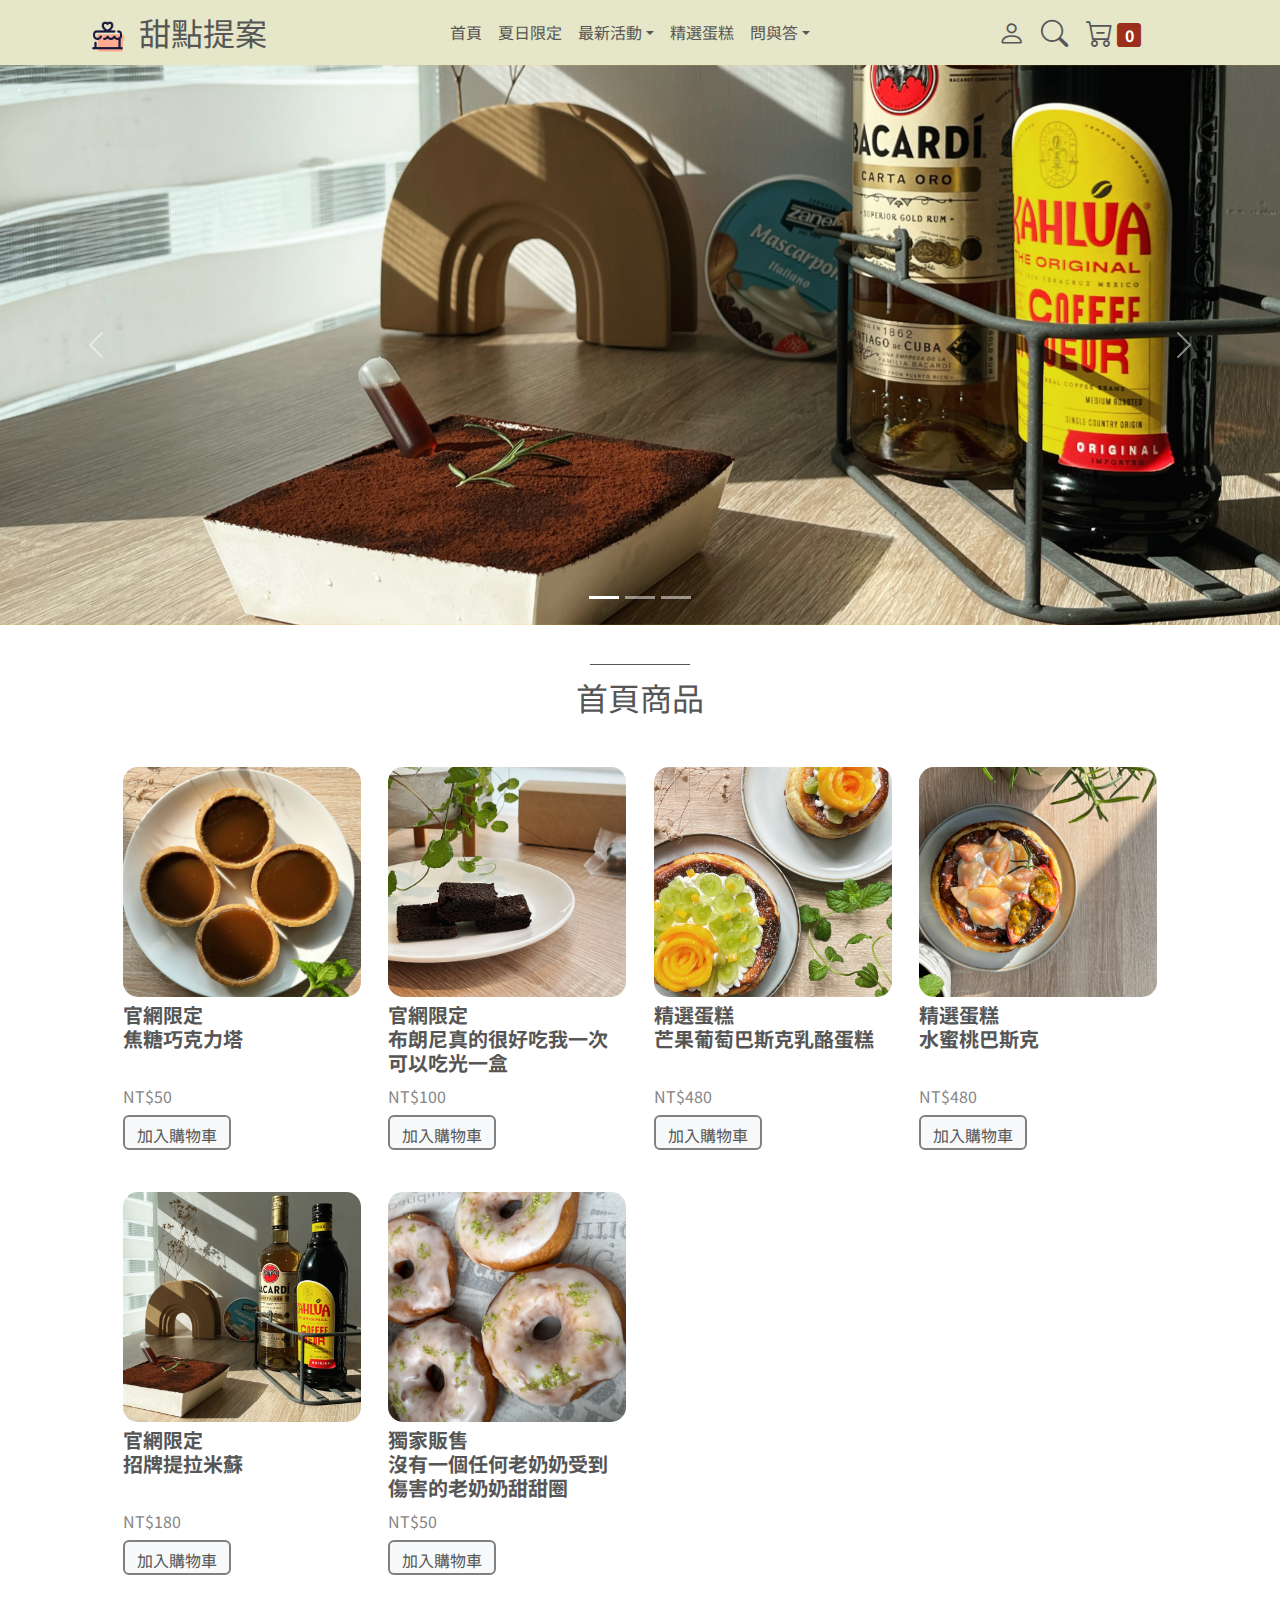
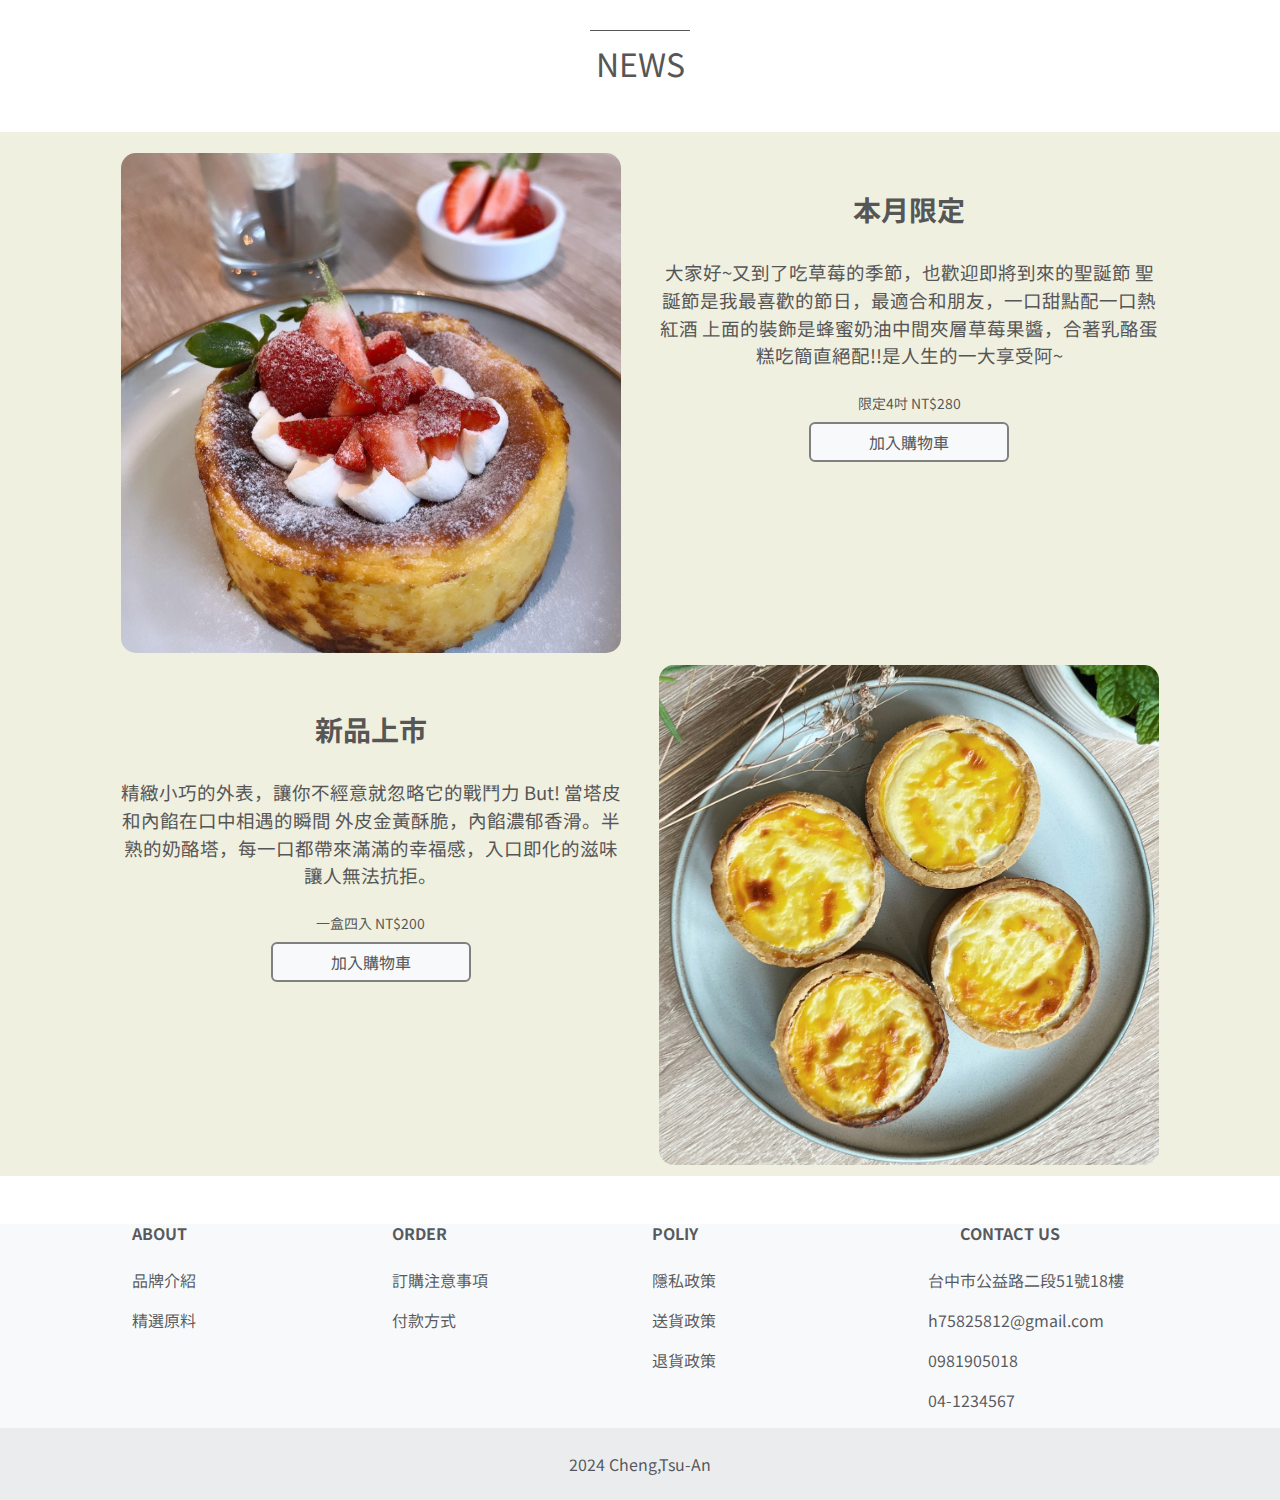
<file: index.html>
<!DOCTYPE html>
<html lang="en">
  <head>
    <meta charset="UTF-8" />
    <meta name="viewport" content="width=device-width, initial-scale=1.0" />
    <link
      rel="stylesheet"
      href="https://cdn.jsdelivr.net/npm/bootstrap-icons@1.11.3/font/bootstrap-icons.min.css"
    />
    <!--  icon -->
    <!-- <link rel="icon" href="./image/icons8-wedding-cake-pulsar-color-96.png" /> -->

    <!--  字體 -->
    <link rel="preconnect" href="https://fonts.googleapis.com" />
    <link rel="preconnect" href="https://fonts.gstatic.com" crossorigin />
    <link
      href="https://fonts.googleapis.com/css2?family=Noto+Sans+JP:wght@100..900&display=swap"
      rel="stylesheet"
    />

    <!-- <link rel="stylesheet" href="./_css/bootstrap.css" /> -->
    <!-- <script src="./_js/bootstrap.bundle.js"></script> -->

    <link
      rel="stylesheet"
      href="https://cdn.jsdelivr.net/npm/bootstrap@5.3.3/dist/css/bootstrap.min.css"
    />
    <script src="https://cdn.jsdelivr.net/npm/bootstrap@5.3.3/dist/js/bootstrap.bundle.min.js"></script>
    <link rel="stylesheet" href="./style.css" />
    <title>甜點提案</title>
  </head>
  <script>
    //連結到會員登入
    function openLogin(url) {
      window.open(url).focus(); //使用"_blank"開新分頁
    }
    // 增加購物車的數字
    function addNumber(event) {
      event.preventDefault(); // 防止默認的a標籤跳轉行為
      var numberElements = document.querySelectorAll(".number");
      numberElements.forEach(function (numberElement) {
        var currentNumber = parseInt(numberElement.textContent);
        numberElement.textContent = currentNumber + 1;
      });
    }
  </script>
  <body>
    <section class="">
      <nav
        class="navbar navbar-expand-lg navbar-dark sticky-top"
        style="align-items: center; background-color: rgb(230, 230, 200)"
      >
        <div class="container justify-content-between">
          <button
            class="navbar-toggler"
            type="button"
            data-bs-toggle="collapse"
            data-bs-target="#collapsibleNavbar"
          >
            <span class="navbar-toggler-icon"></span>
          </button>
          <div style="width: 180px; height: 100%; padding-left: 8px">
            <a
              class="navbar-brand"
              href="#"
              style="font-size: 2rem; color: #565656"
              ><img
                src="./icons8-wedding-cake-pulsar-color-96.png"
                alt=""
                id="cakeIcon"
              />
              &nbsp;甜點提案</a
            >
          </div>

          <!-- icon1 -->
          <div class="nav_icon1" style="height: 100%; width: 120px">
            <ul
              class="navbar-nav"
              style="flex-direction: row; width: 100%; height: 100%"
            >
              <li
                class="dropdown"
                style="margin-left: 8px; width: 33px; height: 6.1vh"
              >
                <a
                  class="dropdown-toggle no-caret"
                  href="#"
                  role="button"
                  data-bs-toggle="dropdown"
                  aria-expanded="false"
                  data-bs-offset="0,50"
                  onclick="openLogin('\logIn.html')"
                  ><i class="bi bi-person"></i
                ></a>
                <!-- 會員連結 -->
              </li>

              <!-- 購物車1 -->
              <li class="">
                <div style="width: 75px; height: 100%">
                  <a class="car" href=""
                    ><i class="bi bi-cart-dash ms-2"></i
                  ></a>

                  <a class="carNumber" href="">
                    <i class="bi bi-square-fill icon"></i>
                    <span class="number"><b>0</b></span>
                  </a>
                </div>
              </li>
            </ul>
          </div>
          <!-- +這下 -->
          <div
            class="collapse navbar-collapse justify-content-center"
            id="collapsibleNavbar"
          >
            <ul class="navbar-nav">
              <li class="nav-item">
                <a class="nav-link" href="#">首頁</a>
              </li>
              <li class="nav-item">
                <a class="nav-link" href="#">夏日限定</a>
                <!--連結老奶奶-->
              </li>
              <li class="nav-item dropdown">
                <a
                  class="nav-link dropdown-toggle"
                  href="#"
                  role="button"
                  data-bs-toggle="dropdown"
                  >最新活動</a
                >
                <ul class="dropdown-menu">
                  <li><a class="dropdown-item" href="#">本月限定</a></li>
                  <li><a class="dropdown-item" href="#">新品上市</a></li>
                </ul>
              </li>
              <li class="nav-item">
                <a class="nav-link" href="#">精選蛋糕</a>
              </li>
              <li class="nav-item dropdown">
                <a
                  class="nav-link dropdown-toggle"
                  href="#"
                  role="button"
                  data-bs-toggle="dropdown"
                  >問與答</a
                >
                <ul class="dropdown-menu">
                  <li><a class="dropdown-item" href="#">隱私政策</a></li>
                  <li><a class="dropdown-item" href="#">送貨政策</a></li>
                  <li><a class="dropdown-item" href="#">退貨政策</a></li>
                  <li><a class="dropdown-item" href="#">訂購注意事項</a></li>
                  <li><a class="dropdown-item" href="#">付款方式</a></li>
                </ul>
              </li>
              <li id="itemSearch" class="nav-item dropdown">
                <a
                  class="nav-link dropdown-toggle"
                  href="#"
                  role="button"
                  data-bs-toggle="dropdown"
                  >商品搜尋</a
                >
                <ul class="dropdown-menu">
                  <li>
                    <form class="d-flex" role="search">
                      <input
                        class="form-control me-2 ms-2"
                        type="search"
                        placeholder="請輸入要尋找的商品"
                        aria-label="Search"
                      />
                      <button
                        class="btn btn-outline-secondary me-2"
                        type="submit"
                        style="width: 100px"
                      >
                        搜尋
                      </button>
                    </form>
                  </li>
                </ul>
              </li>
            </ul>
          </div>
          <div class="nav_icon2" style="height: 100%; width: 200px">
            <ul
              class="navbar-nav"
              style="flex-direction: row; width: 100%; height: 100%"
            >
              <li class="dropdown" style="width: 100%; height: 100%">
                <a
                  style="width: 100%; height: 100%"
                  class="dropdown-toggle no-caret"
                  href="#"
                  role="button"
                  data-bs-toggle="dropdown"
                  ><i class="bi bi-person"></i
                ></a>
                <ul
                  class="dropdown-menu dropdown-menu-end"
                  style="width: 170px"
                >
                  <li class="w-100">
                    <form class="d-flex flex-wrap w-100" role="search">
                      <button
                        id="btn_menber"
                        class="btn btn-outline-secondary mt-1 w-100 ms-2 me-2"
                        type="submit"
                        style="width: 100px"
                        onclick="openLogin('\logIn.html')"
                      >
                        會員登入
                      </button>
                      <button
                        id="btn_reg"
                        class="btn btn-outline-secondary mt-1 w-100 ms-2 me-2"
                        type="submit"
                        style="width: 100px"
                      >
                        註冊新會員
                      </button>
                    </form>
                  </li>
                </ul>
              </li>
              <li
                class="dropdown"
                style="width: 100%; height: 100%; padding-left: 5px"
              >
                <a
                  class="dropdown-toggle no-caret"
                  href="#"
                  role="button"
                  data-bs-toggle="dropdown"
                  style="width: 100%; height: 100%"
                  ><i class="bi bi-search" style="width: 100%; height: 100%"></i
                ></a>
                <ul
                  class="dropdown-menu dropdown-menu-end"
                  style="width: 170px"
                >
                  <li class="w-100">
                    <form class="d-flex flex-wrap w-100" role="search">
                      <input
                        class="form-control me-2 ms-2"
                        type="search"
                        placeholder="請輸入商品名"
                        aria-label="Search"
                      />
                      <button
                        class="btn btn-outline-secondary mt-1 w-100 ms-2 me-2"
                        type="submit"
                        style="width: 100px"
                      >
                        搜尋
                      </button>
                    </form>
                  </li>
                </ul>
              </li>
              <li class="">
                <!-- 購物車icon -->
                <div
                  style="margin-right: 50px; width: 70px; height: 100%"
                  data-bs-toggle="offcanvas"
                  data-bs-target="#offcanvasNavbar"
                  aria-controls="offcanvasNavbar"
                  aria-label="Toggle navigation"
                >
                  <a
                    class="car"
                    href=""
                    data-bs-toggle="offcanvas"
                    data-bs-target="#offcanvasNavbar"
                    aria-controls="offcanvasNavbar"
                    aria-label="Toggle navigation"
                    ><i class="bi bi-cart-dash ms-2"></i
                  ></a>

                  <a
                    class="carNumber"
                    href=""
                    data-bs-toggle="offcanvas"
                    data-bs-target="#offcanvasNavbar"
                    aria-controls="offcanvasNavbar"
                    aria-label="Toggle navigation"
                  >
                    <i class="bi bi-square-fill icon"></i>
                    <span class="number"><b>0</b></span>
                  </a>
                </div>
              </li>
            </ul>
          </div>
        </div>
      </nav>
      <div
        class="offcanvas offcanvas-end"
        tabindex="-1"
        id="offcanvasNavbar"
        aria-labelledby="offcanvasNavbarLabel"
      >
        <div class="offcanvas-header">
          <h5 class="offcanvas-title" id="offcanvasNavbarLabel">購物車2</h5>
          <button
            type="button"
            class="btn-close"
            data-bs-dismiss="offcanvas"
            aria-label="Close"
          ></button>
        </div>
        <div class="offcanvas-body">
          <ul class="navbar-nav justify-content-end flex-grow-1 pe-3">
            <li class="nav-item">
              <a class="nav-link active" aria-current="page" href="#">Home</a>
            </li>
            <li class="nav-item">
              <a class="nav-link" href="#">Link</a>
            </li>
          </ul>
        </div>
      </div>
      <div class="swaper-div bg-warning">
        <!-- //輪播幻燈片 -->
        <!-- 10. 將第二張圖片改為顯示 ../_image/sunny.jpg，查看畫面效果 -->
        <div id="carouselExample2" class="carousel slide">
          <div class="carousel-indicators">
            <button
              type="button"
              data-bs-target="#carouselExample2"
              data-bs-slide-to="0"
              class="active"
              aria-current="true"
              aria-label="Slide 1"
            ></button>
            <button
              type="button"
              data-bs-target="#carouselExample2"
              data-bs-slide-to="1"
              aria-label="Slide 2"
            ></button>
            <button
              type="button"
              data-bs-target="#carouselExample2"
              data-bs-slide-to="2"
              aria-label="Slide 3"
            ></button>
          </div>
          <!-- overflow: clip" -->
          <div class="carousel-inner">
            <div class="carousel-item active" style="height: 560px">
              <img src="./提拉米蘇H2200.JPG" class="d-block w-100" alt="..." />
            </div>
            <div class="carousel-item" style="height: 560px">
              <img
                src="./芒果提拉米蘇H2200.JPG "
                class="d-block w-100"
                alt="..."
              />
            </div>
            <div class="carousel-item" style="height: 560px">
              <img src="./布朗尼H2200.JPG" class="d-block w-100" alt="..." />
            </div>
          </div>

          <!-- 幻燈片的左右按鈕 -->
          <button
            class="carousel-control-prev"
            type="button"
            data-bs-target="#carouselExample2"
            data-bs-slide="prev"
          >
            <span class="carousel-control-prev-icon" aria-hidden="true"></span>
            <span class="visually-hidden">Previous</span>
          </button>
          <button
            class="carousel-control-next"
            type="button"
            data-bs-target="#carouselExample2"
            data-bs-slide="next"
          >
            <span class="carousel-control-next-icon" aria-hidden="true"></span>
            <span class="visually-hidden">Next</span>
          </button>
        </div>
      </div>
      <!-- 首頁標題上的分隔線 -->
      <div
        class="container d-flex justify-content-center"
        style="width: 100px; height: 40px; border-bottom: 1px solid #565656"
      ></div>
      <!-- 首頁標題 -->
      <div
        class="card_Title d-flex justify-content-center mt-2 mb-5"
        style="width: 100%; height: 45px"
      >
        <p class="fs-2">首頁商品</p>
      </div>
      <!-- 購買卡片 -->
      <div
        class="d-flex flex-row flex-wrap justify-content-center align-items-center mt-3 mx-auto my-0"
        id="cardgroup"
        style="
          max-width: 1040px;

          padding-left: 0px;
          padding-right: 0px;
        "
      >
        <!-- card1 -->
        <div class="card dessertCard">
          <div>
            <div class="card_div_of_img">
              <img
                src="./巧克力塔(小).JPG"
                class="card-img-top w-100"
                alt="..."
              />
            </div>

            <div class="card1_body_div_name">
              <h5 class="card-title">
                <b>官網限定<br />焦糖巧克力塔</b>
              </h5>

              <p class="">NT$50</p>

              <a
                href="#"
                type="button"
                class="btn btn-light"
                onclick="addNumber(event)"
                >加入購物車</a
              >
            </div>
          </div>
        </div>
        <!-- card2 -->
        <div class="card dessertCard">
          <div class="card_div_of_img">
            <img src="./布朗尼(小).JPG" class="card-img-top w-100" alt="..." />
          </div>

          <div class="card1_body_div_name">
            <h5 class="card-title card1_body_name">
              <b>官網限定<br />布朗尼真的很好吃我一次可以吃光一盒</b>
            </h5>
            <p class="card-text">NT$100</p>
            <a href="#" class="btn btn-light" onclick="addNumber(event)"
              >加入購物車</a
            >
          </div>
        </div>
        <!-- card3 -->
        <div class="card dessertCard">
          <div class="card_div_of_img">
            <img src="./巴斯克蛋糕.JPG" class="card-img-top" alt="..." />
          </div>

          <div class="card1_body_div_name">
            <h5 class="card-title">
              <b>精選蛋糕<br />芒果葡萄巴斯克乳酪蛋糕</b>
            </h5>
            <p class="card-text">NT$480</p>
            <a href="#" class="btn btn-light" onclick="addNumber(event)"
              >加入購物車</a
            >
          </div>
        </div>
        <!-- card4 -->
        <div class="card card dessertCard">
          <div class="card_div_of_img">
            <img src="./水蜜桃巴斯克.jpg" class="card-img-top" alt="..." />
          </div>

          <div class="card1_body_div_name">
            <h5 class="card-title card1_body_name">
              <b>精選蛋糕<br />水蜜桃巴斯克</b>
            </h5>
            <p class="card-text">NT$480</p>
            <a href="#" class="btn btn-light" onclick="addNumber(event)"
              >加入購物車</a
            >
          </div>
        </div>
        <!-- card5 -->
        <div class="card card dessertCard">
          <div class="card_div_of_img">
            <img src="./提拉米蘇.JPG" class="card-img-top" alt="..." />
          </div>

          <div class="card1_body_div_name">
            <h5 class="card-title card1_body_name">
              <b>官網限定<br />招牌提拉米蘇</b>
            </h5>
            <p class="card-text">NT$180</p>
            <a href="#" class="btn btn-light" onclick="addNumber(event)"
              >加入購物車</a
            >
          </div>
        </div>
        <!-- card6 -->
        <div class="card card dessertCard">
          <div class="card_div_of_img">
            <img src="./老奶奶甜甜圈選轉.jpg" class="card-img-top" alt="..." />
          </div>

          <div class="card1_body_div_name">
            <h5 class="card-title card1_body_name">
              <b>獨家販售<br />沒有一個任何老奶奶受到傷害的老奶奶甜甜圈</b>
            </h5>
            <p class="card-text">NT$50</p>
            <a href="#" class="btn btn-light" onclick="addNumber(event)"
              >加入購物車</a
            >
          </div>
        </div>
      </div>
      <!-- NEWs標題上的分隔線 -->
      <div
        class="container d-flex justify-content-center"
        style="width: 100px; height: 40px; border-bottom: 1px solid #565656"
      ></div>
      <!-- NEWs標題 -->
      <div
        class="card_Title d-flex justify-content-center mt-2 mb-5"
        style="width: 100%; height: 45px"
      >
        <p class="fs-2">NEWS</p>
      </div>
      <!-- NEWS下面的小填色區塊 -->
      <div
        class="d-flex justify-content-center"
        style="width: 100%; height: 20px; background-color: rgb(240, 240, 225)"
      ></div>
      <!--  -->
      <!-- 2個大購物卡片 -->
      <!-- card-1 的容器 -->
      <div
        class="d-flex justify-content-center align-items-center"
        style="width: 100%; background-color: rgb(240, 240, 225)"
      >
        <!-- card-1 -->
        <div
          class="card"
          style="
            border-radius: 15px;
            width: 100%;
            background-color: rgb(240, 240, 225);
          "
        >
          <div class="row g-0 justify-content-center" style="gap: 2.4rem">
            <div class="col-md-5 card2_div">
              <!-- card-1照片 -->
              <img
                src="./草莓巴斯克-方形.JPG"
                class="img-fluid rounded-start"
                alt="..."
              />
            </div>
            <div class="col-md-5 d-flex card2_Content_div text-center">
              <div id="card2_content_1" class="card-body card2_content">
                <h3 class="card-title"><b>本月限定</b></h3>
                <p class="card-text card2_content_p1">
                  大家好~又到了吃草莓的季節，也歡迎即將到來的聖誕節
                  聖誕節是我最喜歡的節日，最適合和朋友，一口甜點配一口熱紅酒
                  上面的裝飾是蜂蜜奶油中間夾層草莓果醬，合著乳酪蛋糕吃簡直絕配!!是人生的一大享受阿~
                </p>
                <p class="card-text card2_content_p2">
                  <small class="text-body-secondary">限定4吋 NT$280</small>
                </p>
                <a href="#" class="btn btn-light" onclick="addNumber(event)"
                  >加入購物車</a
                >
              </div>
            </div>
          </div>
        </div>
      </div>
      <!-- NEWS下面的小填色區塊(mid中間) -->
      <div id="block_mid"></div>
      <!--  -->
      <!-- card-2 的容器 -->
      <div
        class="d-flex justify-content-center align-items-center"
        style="width: 100%; background-color: rgb(240, 240, 225)"
      >
        <!-- card-2 -->
        <div
          class="card"
          style="width: 100%; background-color: rgb(240, 240, 225)"
        >
          <div
            class="row g-0 d-flex justify-content-center flex-wrap-reverse"
            style="
              gap: 2.4rem;
              background-color: rgb(240, 240, 225);

              width: 100%;
            "
          >
            <div class="col-md-5 card2_Content_div text-center d-flex pt-5">
              <div id="card2_content_2" class="card-body card2_content">
                <h3 class="card-title">
                  <b>新品上市</b>
                </h3>
                <p class="card-text card2_content_p1">
                  精緻小巧的外表，讓你不經意就忽略它的戰鬥力 But!
                  當塔皮和內餡在口中相遇的瞬間
                  外皮金黃酥脆，內餡濃郁香滑。半熟的奶酪塔，每一口都帶來滿滿的幸福感，入口即化的滋味讓人無法抗拒。
                </p>
                <p class="card-text card2_content_p2">
                  <small class="text-body-secondary">一盒四入 NT$200</small>
                </p>
                <a href="#" class="btn btn-light" onclick="addNumber(event)"
                  >加入購物車</a
                >
              </div>
            </div>
            <div class="col-md-5 card2_div">
              <!-- card-2照片 -->
              <img
                src="./乳酪塔方形.JPG"
                class="img-fluid rounded-start"
                alt="..."
              />
            </div>
          </div>
        </div>
      </div>
      <!-- NEWS下面的小填色區塊(card2) -->
      <div id="block_bottom"></div>
      <!--  -->
    </section>
    <!-- footer -->
    <!-- Footer -->
    <footer class="text-center text-lg-start bg-body-tertiary text-muted">
      <!-- Section: Links  -->
      <section class="">
        <div
          class="container text-center text-md-start mt-5"
          style="max-width: 1040px"
        >
          <!-- Grid row -->
          <div class="row mt-3">
            <!-- Grid column -->
            <div class="col-md-3 mx-auto mb-4">
              <!-- Content -->
              <h6 class="text-uppercase fw-bold mb-4">About</h6>
              <p>
                <a href="#!" class="text-reset">品牌介紹</a>
              </p>
              <p>
                <a href="#!" class="text-reset">精選原料</a>
              </p>
            </div>
            <!-- Grid column -->

            <!-- Grid column -->
            <div class="col-md-3 mx-auto mb-4">
              <!-- Links -->
              <h6 class="text-uppercase fw-bold mb-4">Order</h6>
              <p>
                <a href="#!" class="text-reset">訂購注意事項</a>
              </p>
              <p>
                <a href="#!" class="text-reset">付款方式</a>
              </p>
            </div>
            <!-- Grid column -->

            <!-- Grid column -->
            <div class="col-md-3 mx-auto mb-4">
              <!-- Links -->
              <h6 class="text-uppercase fw-bold mb-4">Poliy</h6>
              <p>
                <a href="#!" class="text-reset">隱私政策</a>
              </p>
              <p>
                <a href="#!" class="text-reset">送貨政策</a>
              </p>
              <p>
                <a href="#!" class="text-reset">退貨政策</a>
              </p>
            </div>
            <!-- Grid column -->

            <!-- Grid column -->
            <div class="col-md-3 mx-auto mb-md-0 mb-4">
              <!-- Links -->
              <h6 class="text-uppercase fw-bold mb-4 ms-5">Contact US</h6>
              <p><i class="fas fa-home me-3"></i> 台中市公益路二段51號18樓</p>
              <p>
                <i class="fas fa-envelope me-3"></i>
                h75825812@gmail.com
              </p>
              <p><i class="fas fa-phone me-3"></i> 0981905018</p>
              <p><i class="fas fa-print me-3"></i> 04-1234567</p>
            </div>
            <!-- Grid column -->
          </div>
          <!-- Grid row -->
        </div>
      </section>
      <!-- Section: Links  -->

      <!-- Copyright -->
      <div
        class="text-center p-4"
        style="background-color: rgba(0, 0, 0, 0.05)"
      >
        2024 Cheng,Tsu-An
      </div>
      <!-- Copyright -->
    </footer>
    <!-- Footer -->
  </body>
</html>
</file>
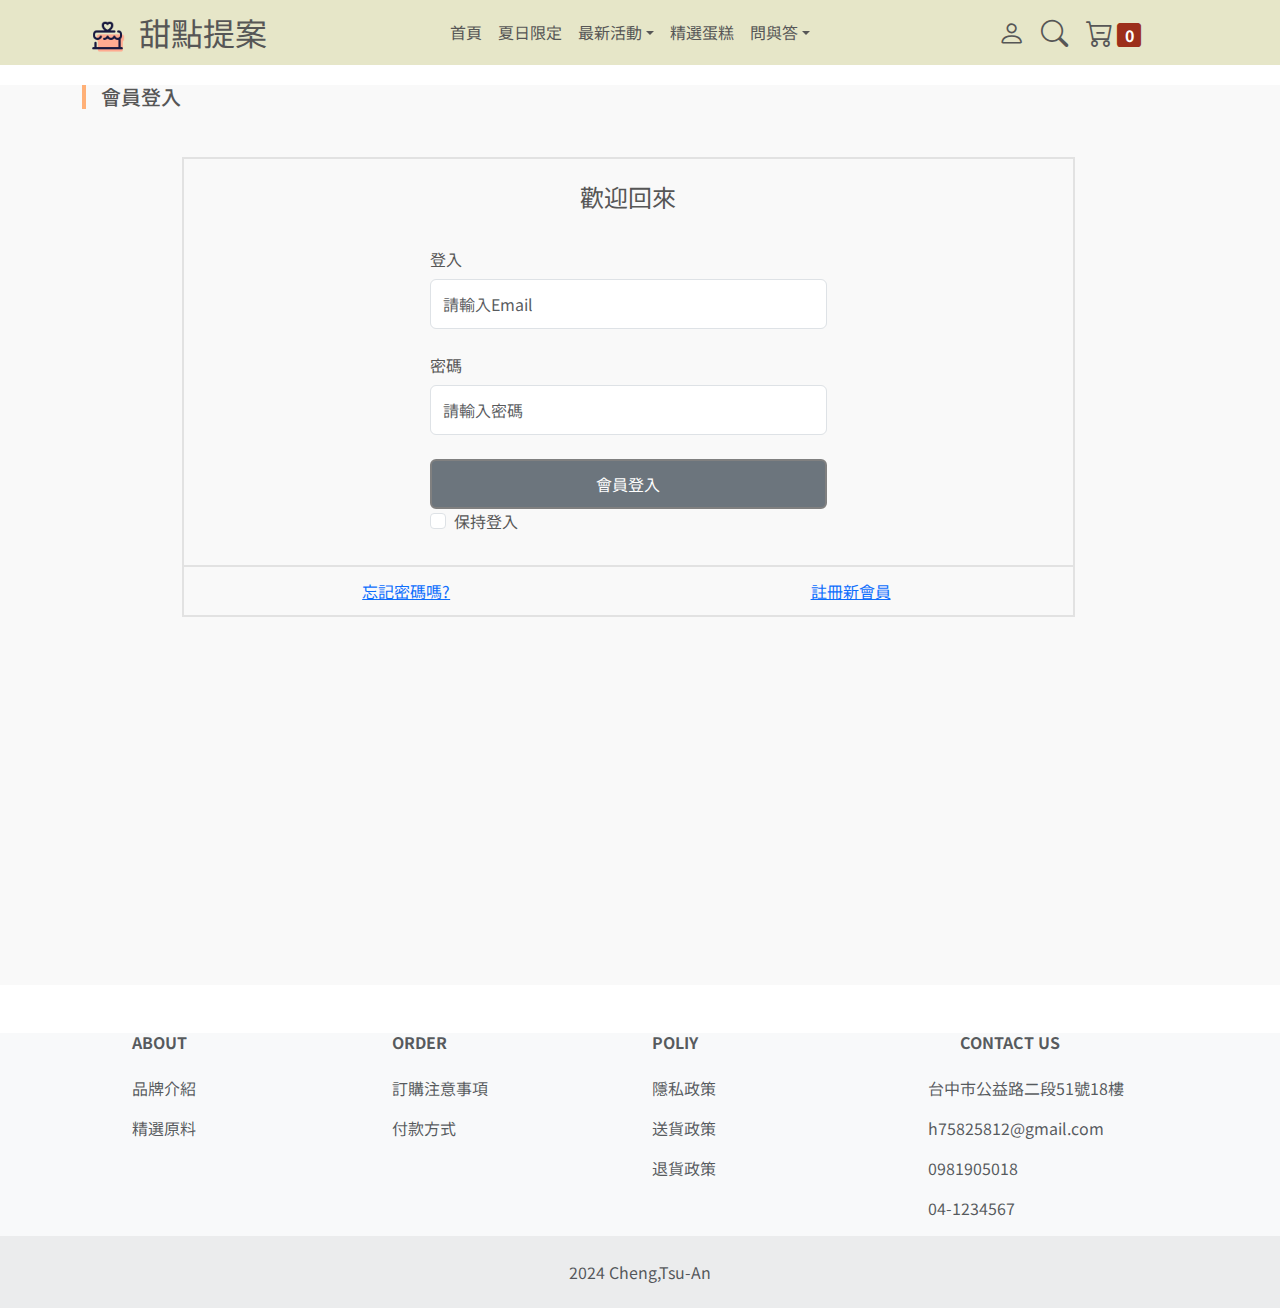
<file: logIn.html>
<!DOCTYPE html>
<html lang="en">
  <head>
    <meta charset="UTF-8" />
    <meta name="viewport" content="width=device-width, initial-scale=1.0" />
    <link
      rel="stylesheet"
      href="https://cdn.jsdelivr.net/npm/bootstrap-icons@1.11.3/font/bootstrap-icons.min.css"
    />
    <!--  icon -->
    <link rel="icon" href="./image/icons8-wedding-cake-pulsar-color-96.png" />
    <!--  字體 -->
    <link rel="preconnect" href="https://fonts.googleapis.com" />
    <link rel="preconnect" href="https://fonts.gstatic.com" crossorigin />
    <link
      href="https://fonts.googleapis.com/css2?family=Noto+Sans+JP:wght@100..900&display=swap"
      rel="stylesheet"
    />

    <link
      rel="stylesheet"
      href="https://cdn.jsdelivr.net/npm/bootstrap@5.3.3/dist/css/bootstrap.min.css"
    />
    <script src="https://cdn.jsdelivr.net/npm/bootstrap@5.3.3/dist/js/bootstrap.bundle.min.js"></script>
    <link rel="stylesheet" href="./style.css" />
    <link rel="stylesheet" href="./logIn.css" />
    <title>會員登入|甜點提案</title>
  </head>
  <script>
    function openLogin(url) {
      window.open(url, "_blank").focus();
    }
  </script>

  <body>
    <section class="">
      <nav
        class="navbar navbar-expand-lg navbar-dark sticky-top"
        style="align-items: center; background-color: rgb(230, 230, 200)"
      >
        <div class="container justify-content-between">
          <button
            class="navbar-toggler"
            type="button"
            data-bs-toggle="collapse"
            data-bs-target="#collapsibleNavbar"
          >
            <span class="navbar-toggler-icon"></span>
          </button>
          <div style="width: 180px; height: 100%; padding-left: 8px">
            <a
              class="navbar-brand"
              href="./index.html"
              style="font-size: 2rem; color: #565656"
              ><img
                src="./icons8-wedding-cake-pulsar-color-96.png"
                alt=""
                id="cakeIcon"
              />
              &nbsp;甜點提案</a
            >
          </div>

          <!-- icon1 -->
          <div class="nav_icon1" style="height: 100%; width: 120px">
            <ul
              class="navbar-nav"
              style="flex-direction: row; width: 100%; height: 100%"
            >
              <li
                class="dropdown"
                style="margin-left: 8px; width: 33px; height: 6.1vh"
              >
                <a
                  class="dropdown-toggle no-caret"
                  href="#"
                  role="button"
                  data-bs-toggle="dropdown"
                  aria-expanded="false"
                  data-bs-offset="0,50"
                  ><i class="bi bi-person"></i
                ></a>
                <!-- 會員連結 -->
              </li>

              <!-- 購物車1 -->
              <li class="">
                <div style="width: 75px; height: 100%">
                  <a class="car" href=""
                    ><i class="bi bi-cart-dash ms-2"></i
                  ></a>

                  <a class="carNumber" href="">
                    <i class="bi bi-square-fill icon"></i>
                    <span class="number"><b>0</b></span>
                  </a>
                </div>
              </li>
            </ul>
          </div>
          <!-- +這下 -->
          <div
            class="collapse navbar-collapse justify-content-center"
            id="collapsibleNavbar"
          >
            <ul class="navbar-nav">
              <li class="nav-item">
                <a class="nav-link" href="#">首頁</a>
              </li>
              <li class="nav-item">
                <a class="nav-link" href="#">夏日限定</a>
                <!--連結老奶奶-->
              </li>
              <li class="nav-item dropdown">
                <a
                  class="nav-link dropdown-toggle"
                  href="#"
                  role="button"
                  data-bs-toggle="dropdown"
                  >最新活動</a
                >
                <ul class="dropdown-menu">
                  <li><a class="dropdown-item" href="#">本月限定</a></li>
                  <li><a class="dropdown-item" href="#">新品上市</a></li>
                </ul>
              </li>
              <li class="nav-item">
                <a class="nav-link" href="#">精選蛋糕</a>
              </li>
              <li class="nav-item dropdown">
                <a
                  class="nav-link dropdown-toggle"
                  href="#"
                  role="button"
                  data-bs-toggle="dropdown"
                  >問與答</a
                >
                <ul class="dropdown-menu">
                  <li><a class="dropdown-item" href="#">隱私政策</a></li>
                  <li><a class="dropdown-item" href="#">送貨政策</a></li>
                  <li><a class="dropdown-item" href="#">退貨政策</a></li>
                  <li><a class="dropdown-item" href="#">訂購注意事項</a></li>
                  <li><a class="dropdown-item" href="#">付款方式</a></li>
                </ul>
              </li>
              <li id="itemSearch" class="nav-item dropdown">
                <a
                  class="nav-link dropdown-toggle"
                  href="#"
                  role="button"
                  data-bs-toggle="dropdown"
                  >商品搜尋</a
                >
                <ul class="dropdown-menu">
                  <li>
                    <form class="d-flex" role="search">
                      <input
                        class="form-control me-2 ms-2"
                        type="search"
                        placeholder="請輸入要尋找的商品"
                        aria-label="Search"
                      />
                      <button
                        class="btn btn-outline-secondary me-2"
                        type="submit"
                        style="width: 100px"
                      >
                        搜尋
                      </button>
                    </form>
                  </li>
                </ul>
              </li>
            </ul>
          </div>
          <div class="nav_icon2" style="height: 100%; width: 200px">
            <ul
              class="navbar-nav"
              style="flex-direction: row; width: 100%; height: 100%"
            >
              <li class="dropdown" style="width: 100%; height: 100%">
                <a
                  style="width: 100%; height: 100%"
                  class="dropdown-toggle no-caret"
                  href="#"
                  role="button"
                  data-bs-toggle="dropdown"
                  ><i class="bi bi-person"></i
                ></a>
                <ul
                  class="dropdown-menu dropdown-menu-end"
                  style="width: 170px"
                >
                  <li class="w-100">
                    <form class="d-flex flex-wrap w-100 p-0" role="search">
                      <button
                        id="btn_menber"
                        class="btn btn-outline-secondary mt-1 w-100 ms-2 me-2"
                        type="submit"
                        style="width: 100px; height: 100%"
                      >
                        會員登入
                      </button>
                      <button
                        id="btn_reg"
                        class="btn btn-outline-secondary mt-1 w-100 ms-2 me-2"
                        type="submit"
                        style="width: 100px; height: 100%"
                      >
                        註冊新會員
                      </button>
                    </form>
                  </li>
                </ul>
              </li>
              <li
                class="dropdown"
                style="width: 100%; height: 100%; padding-left: 5px"
              >
                <a
                  class="dropdown-toggle no-caret"
                  href="#"
                  role="button"
                  data-bs-toggle="dropdown"
                  style="width: 100%; height: 100%"
                  ><i class="bi bi-search" style="width: 100%; height: 100%"></i
                ></a>
                <ul
                  class="dropdown-menu dropdown-menu-end"
                  style="width: 170px"
                >
                  <li class="w-100">
                    <form class="d-flex flex-wrap w-100" role="search">
                      <input
                        class="form-control me-2 ms-2"
                        type="search"
                        placeholder="請輸入商品名"
                        aria-label="Search"
                      />
                      <button
                        class="btn btn-outline-secondary mt-1 w-100 ms-2 me-2"
                        type="submit"
                        style="width: 100px"
                      >
                        搜尋
                      </button>
                    </form>
                  </li>
                </ul>
              </li>
              <li class="">
                <!-- 購物車icon -->
                <div
                  style="
                    margin-right: 50px;

                    width: 70px;
                    height: 100%;
                  "
                >
                  <a class="car" href=""
                    ><i class="bi bi-cart-dash ms-2"></i
                  ></a>

                  <a class="carNumber" href="">
                    <i class="bi bi-square-fill icon"></i>
                    <span class="number"><b>0</b></span>
                  </a>
                </div>
              </li>
            </ul>
          </div>
        </div>
      </nav>
      <!-- 會員登入 -->
      <div class="logIn_menber">
        <div class="container">
          <div class="menberTitle d-flex"><h5 class="">會員登入</h5></div>
          <div class="form-container">
            <div class="d-flex flex-wrap justify-content-center">
              <p class="w-100 text-center fs-4">歡迎回來</p>
              <div class="d-flex w-100 justify-content-center">
                <form class="menberform px-4 py-3">
                  <div class="mb-3">
                    <label for="FormEmail1" class="form-label">登入</label>
                    <input
                      type="email"
                      class="form-control"
                      id="FormEmail1"
                      placeholder="請輸入Email"
                    />
                  </div>
                  <div class="mb-3">
                    <label for="FormPassword" class="form-label">密碼</label>
                    <input
                      type="password"
                      class="form-control"
                      id="FormPassword"
                      placeholder="請輸入密碼"
                    />
                  </div>
                  <div class="mb-3">
                    <button id="btn_menber" type="submit" class="btn btn-light">
                      會員登入
                    </button>
                    <div class="form-check">
                      <input
                        type="checkbox"
                        class="form-check-input"
                        id="dropdownCheck"
                      />
                      <label class="form-check-label" for="dropdownCheck">
                        保持登入
                      </label>
                    </div>
                  </div>
                </form>
              </div>

              <div class="passwordAndnewMenber d-flex">
                <a class="" href="#">忘記密碼嗎?</a>
                <a class="" href="#">註冊新會員</a>
              </div>
            </div>
          </div>
        </div>
      </div>
    </section>

    <!-- Footer -->
    <footer class="text-center text-lg-start bg-body-tertiary text-muted">
      <!-- Section: Links  -->
      <section class="">
        <div
          class="container text-center text-md-start mt-5"
          style="max-width: 1040px"
        >
          <!-- Grid row -->
          <div class="row mt-3">
            <!-- Grid column -->
            <div class="col-md-3 mx-auto mb-4">
              <!-- Content -->
              <h6 class="text-uppercase fw-bold mb-4">About</h6>
              <p>
                <a href="#!" class="text-reset">品牌介紹</a>
              </p>
              <p>
                <a href="#!" class="text-reset">精選原料</a>
              </p>
            </div>
            <!-- Grid column -->

            <!-- Grid column -->
            <div class="col-md-3 mx-auto mb-4">
              <!-- Links -->
              <h6 class="text-uppercase fw-bold mb-4">Order</h6>
              <p>
                <a href="#!" class="text-reset">訂購注意事項</a>
              </p>
              <p>
                <a href="#!" class="text-reset">付款方式</a>
              </p>
            </div>
            <!-- Grid column -->

            <!-- Grid column -->
            <div class="col-md-3 mx-auto mb-4">
              <!-- Links -->
              <h6 class="text-uppercase fw-bold mb-4">Poliy</h6>
              <p>
                <a href="#!" class="text-reset">隱私政策</a>
              </p>
              <p>
                <a href="#!" class="text-reset">送貨政策</a>
              </p>
              <p>
                <a href="#!" class="text-reset">退貨政策</a>
              </p>
            </div>
            <!-- Grid column -->

            <!-- Grid column -->
            <div class="col-md-3 mx-auto mb-md-0 mb-4">
              <!-- Links -->
              <h6 class="text-uppercase fw-bold mb-4 ms-5">Contact US</h6>
              <p><i class="fas fa-home me-3"></i> 台中市公益路二段51號18樓</p>
              <p>
                <i class="fas fa-envelope me-3"></i>
                h75825812@gmail.com
              </p>
              <p><i class="fas fa-phone me-3"></i> 0981905018</p>
              <p><i class="fas fa-print me-3"></i> 04-1234567</p>
            </div>
            <!-- Grid column -->
          </div>
          <!-- Grid row -->
        </div>
      </section>
      <!-- Section: Links  -->

      <!-- Copyright -->
      <div
        class="text-center p-4"
        style="background-color: rgba(0, 0, 0, 0.05)"
      >
        2024 Cheng,Tsu-An
      </div>
      <!-- Copyright -->
    </footer>
    <!-- Footer -->
  </body>
</html>
</file>
<file: style.css>
* {
  box-sizing: border-box;
  margin: 0;
  padding: 0;
}
html {
  font-size: 16px; /* 默認字體大小 */
}
body {
  margin: 0;
  font-family: "Noto Sans JP", sans-serif;
  color: #565656;
  font-size: 16px; /* 默認字體大小 */
}
#collapsibleNavbar a {
  color: #565656;
}

.navbar-toggler {
  color: #565656;
  background-color: #858585;
}

.swaper-div img {
  width: 100%;
  height: 100%;
  object-fit: cover;
  vertical-align: middle;

  /* object-fit:contain 留白*/
}

#cardgroup::after {
  /*卡片位置留的空白*/
  content: "";
  width: 31.6rem;
}
#cardgroup {
  /* 卡片群組 */
  gap: 1.6rem;
}
.card_div_of_img {
  /*ˋ照片外層的容器*/
  width: 100%;
  height: 230px;
  overflow: hidden;
  margin-bottom: 6px;

  object-position: 50% 50%;
}
.card_div_of_img > img {
  /*卡片容器裡面的照片*/
  width: 100%;
  height: 100%;
  object-fit: cover;
  object-position: right;
  display: block;
  border-radius: 15px;
}

.dessertCard {
  width: 15rem;
  height: 25rem;
  display: block;
  border-color: transparent;
  border-radius: 0;
}
.dessertCard > div {
  display: block;
}

.card1_body_div_name {
  display: block;
}
.card1_body_div_name > h5 {
  /*甜點卡片裡的文案*/
  margin-bottom: 6px;
  height: 75px;
  color: #565656;
  font-size: 1.25rem;
}

.card1_body_div_name > p {
  /*甜點卡片裡的文案*/

  height: 25px;
  margin-bottom: 6px;
  color: #858585;
}

.card1_body_div_name > a {
  /*甜點卡片裡的按鈕*/
  height: 35px;
  color: #565656;
}
.card {
  border-radius: 15px;
  border-color: transparent;
}

.card2_div {
  width: 500px;
  height: 500px;
  overflow: hidden;
  object-position: 50% 50%;
  border-radius: 15px;
}

.card2_div > img {
  width: 100%;
  height: 100%;
  object-fit: cover;
  object-position: right;
  display: block;
}

#card2_content_1 {
  width: 500px;
  height: 315px;

  padding-left: 0;
  padding-right: 0;
  padding-top: 40px;
  color: #565656;
}
#card2_content_2 {
  width: 500px;
  height: 350px;

  padding-left: 0;
  padding-right: 0;
  padding-top: 0;
  color: #565656;
}

.card2_content > h3 {
  margin-bottom: 2rem;
}

.card2_content_p1 {
  margin-bottom: 2rem;
  height: 6.2rem;
  font-size: 18.5px;
}
.card2_content_p2 {
  margin-bottom: 0.5rem;
}
.card2_content > a {
  width: 40%;
  color: #565656;
}
.btn-light {
  /*按鈕的外框*/
  border: 2px gray solid;
}
#cakeIcon {
  width: 35px;
  margin-bottom: 4px;
}
.icon_li {
  list-style-type: none;
}

.no-caret::after {
  display: none;
}

.dropdown-toggle > i,
.car > i {
  font-size: 1.7rem;
  color: #565656;
}
.card2_Content_div {
  width: 500px;
  height: 500px;
}

#block_bottom {
  width: 100%;
  height: 10px;
  background-color: rgb(240, 240, 225);
  display: flex;
  justify-content: center;
}
#block_mid {
  width: 100%;
  height: 10px;
  background-color: rgb(240, 240, 225);
  display: flex;
  justify-content: center;
}

#btn_menber {
  background-color: #6c757d;
  color: white;
}
#btn_menber:hover {
  background-color: rgb(240, 240, 225);
  color: #6c757d;
}

#btn_reg:hover {
  background-color: rgb(240, 240, 225);
  color: #6c757d;
}

footer a {
  text-decoration: none;
}

@media (max-width: 1040px) {
  .card2_Content_div {
    height: 400px;
  }
  #block_bottom,
  #block_mid {
    display: none;
  }

  #card2_content_1 {
    width: 500px;
    height: 350px;
    padding-top: 0;
    padding-left: 0;
    padding-right: 0;
  }
  .card2_content > a {
    width: 80%;
    border: 2.5px solid #858585;
  }
}
/* 購物車數字圖示 */
.carNumber {
  position: relative;
  display: inline-block;
  width: 24px; /* 根據圖標大小調整 */
  height: 24px; /* 根據圖標大小調整 */
}

.carNumber .icon {
  font-size: 24px; /* 根據圖標大小調整 */
  line-height: 24px; /* 根據圖標大小調整 */
  color: rgb(156, 47, 27);
}

.carNumber .number {
  position: absolute;
  top: 55%;
  left: 50%;
  transform: translate(-50%, -50%);
  color: white;
  font-size: 16px; /* 根據需要調整數字大小 */
}

@media (max-width: 992px) {
  .nav_icon2 {
    display: none;
  }
}
@media (min-width: 992px) {
  .nav_icon1 {
    display: none;
  }
  #itemSearch {
    display: none;
  }
}
</file>
<file: logIn.css>
::after,
::before,
* {
  box-sizing: border-box;
  margin: 0;
  padding: 0;
}

.logIn_menber {
  min-height: 100vh;
  margin-top: 20px;
  background-color: #f9f9f9;
}
/* .menberTitle {
  border: 2px solid blue;
} */
.menberTitle > h5 {
  border-left: 4px solid rgb(255, 176, 119);
  padding: 0 15px;
}
.form-container {
  border: 2px solid #e2e2e2;
  margin-top: 40px;
  margin-left: 100px;
  margin-right: 40px;
  padding-top: 20px;
  width: 80%;
}

#FormEmail1,
#FormPassword,
.btn {
  height: 50px;
  width: 100%;
}
#FormEmail1,
#FormPassword {
  margin-bottom: 24px;
}

.passwordAndnewMenber {
  width: 100%;
  border-top: 2px solid #e2e2e2;
  text-align: center;
  height: 50px;
  align-items: center;
}
.passwordAndnewMenber > a {
  width: 50%;
}

@media (min-width: 768px) {
  .menberform {
    width: 75%;
  }
}

@media (min-width: 992px) {
  .menberform {
    width: 50%;
  }
}
</file>
